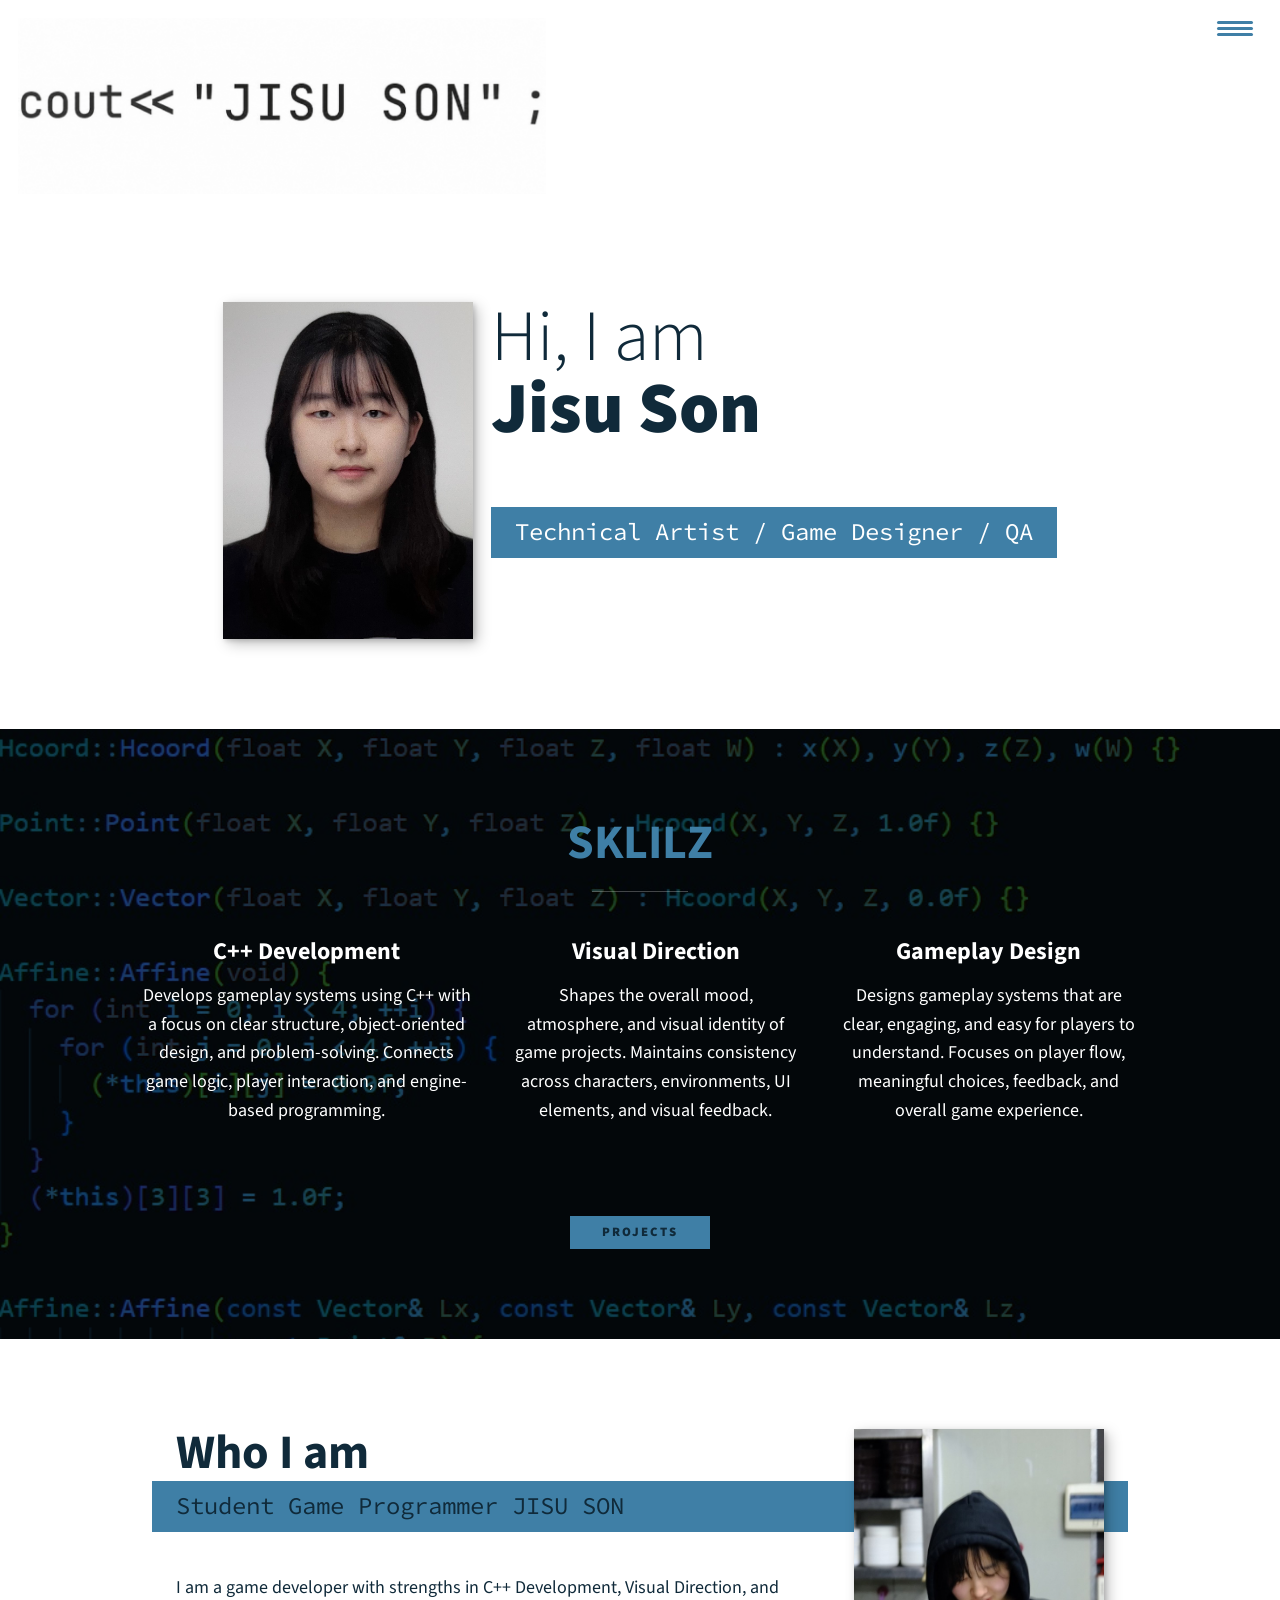
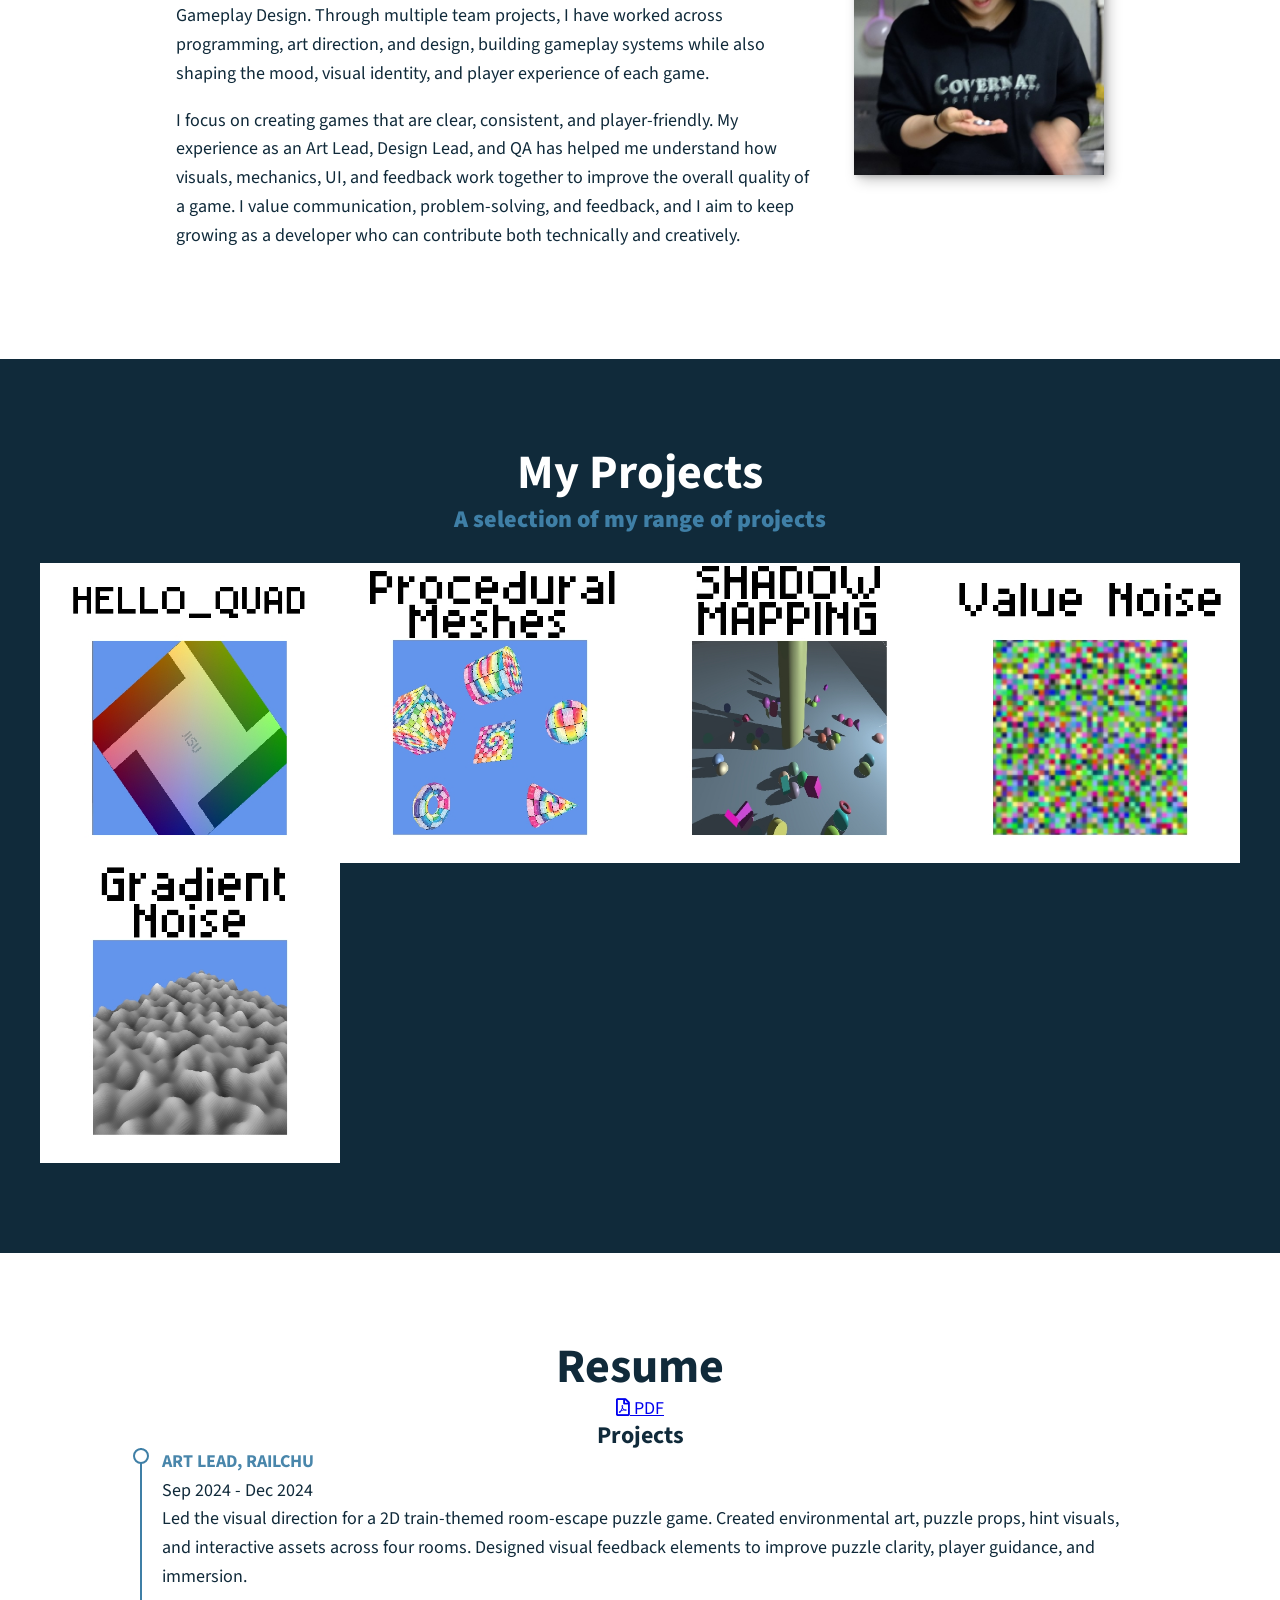
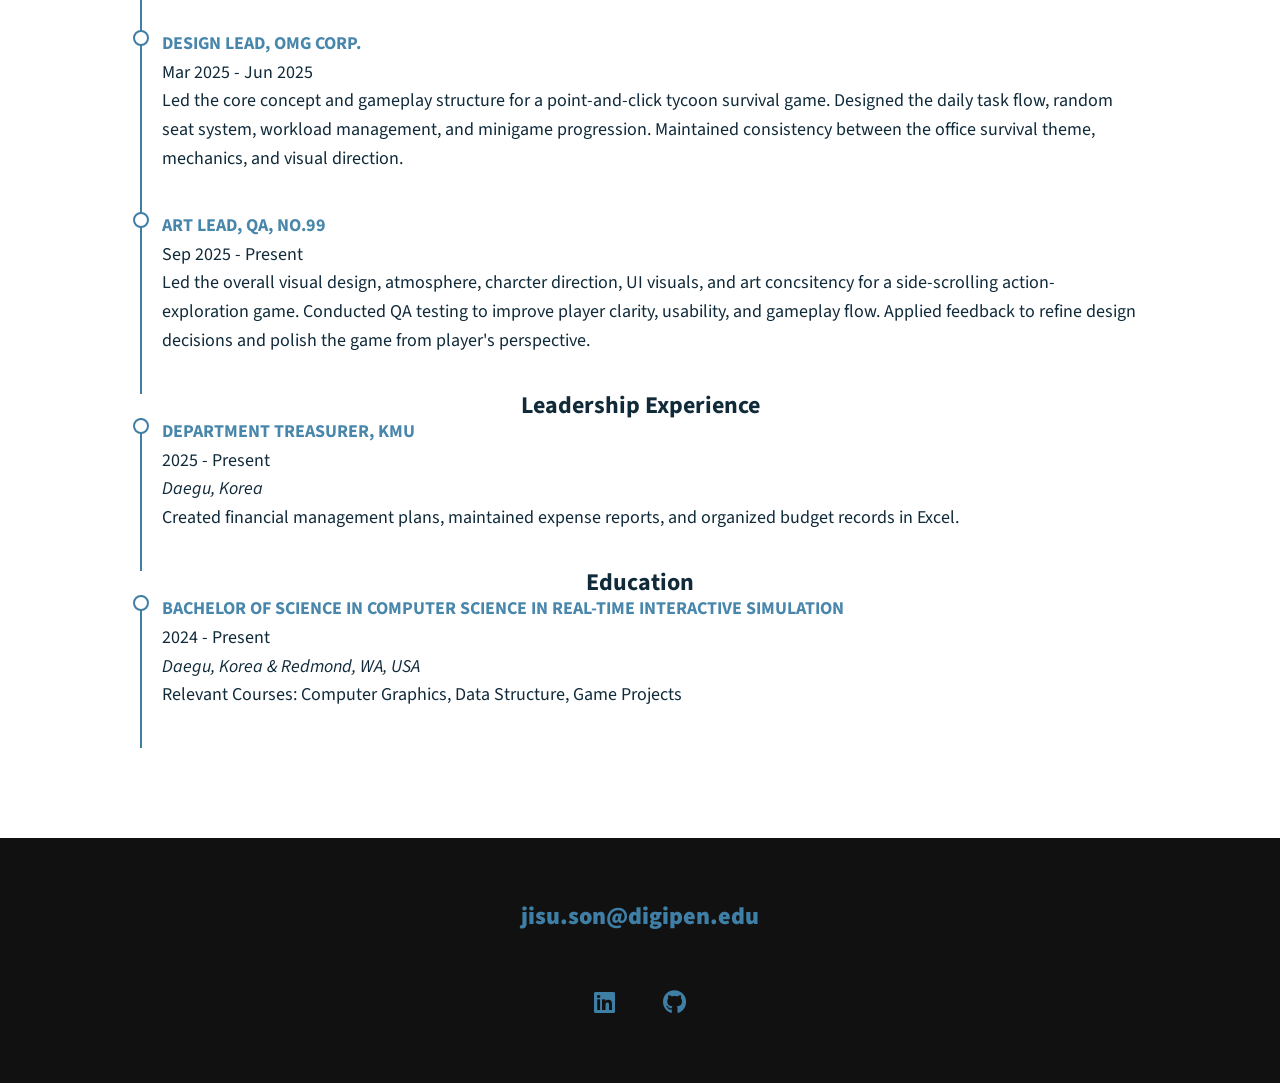
<file: index.html>
<!-- https://youtu.be/_xkSvufmjEs?si=mh-MXT2ZdUasYAYn&t=3416 -->
<!-- adobe.ly/2GAgF93 -->
<!-- https://scrimba.com/build-and-deploy-your-portfolio-c012 -->
<!DOCTYPE html>
<html lang="en">

<head>
    <meta charset="UTF-8">
    <link rel="icon" type="image/svg+xml" href="../img/face.jpg">

    <!-- Help auto scale for desktop & mobile -->
    <meta name="viewport" content="width=device-width, initial-scale=1.0" />
    <title>STUDENT JISU SON Website</title>

    <!-- Normalize the difference across browsers  https://necolas.github.io/normalize.css/ -->
    <link rel="stylesheet" href="external/normalize.css" />

    <link rel="stylesheet" href="https://cdnjs.cloudflare.com/ajax/libs/font-awesome/5.11.2/css/all.css"
        integrity="sha256-46qynGAkLSFpVbEBog43gvNhfrOj+BmwXdxFgVK/Kvc=" crossorigin="anonymous" />

    <!-- https://fonts.google.com/selection/embed -->
    <link rel="preconnect" href="https://fonts.googleapis.com" />
    <link rel="preconnect" href="https://fonts.gstatic.com" crossorigin />
    <link
        href="https://fonts.googleapis.com/css2?family=Source+Code+Pro:ital,wght@0,200..900;1,200..900&family=Source+Sans+3:ital,wght@0,200..900;1,200..900&display=swap"
        rel="stylesheet" />

    <link rel="stylesheet" href="css/style.css" />
</head>

<body>
    <header>
        <div class="logo">
            <!-- alt text can be blank since the logo is purely decorative and putting something like logo isn't actually helpful -->
            <img src="img/cout.jpg" alt="">
        </div>
        <button class="nav-toggle" aria-label="toggle navigation">
            <span class="hamburger"></span>
        </button>
        <nav class="nav">
            <ul class="nav__list">
                <li class="nav__item"> <a href="#home" class="nav__link">Home</a> </li>
                <li class="nav__item"> <a href="#skills" class="nav__link">Skills</a> </li>
                <li class="nav__item"> <a href="#about" class="nav__link">About Me</a> </li>
                <li class="nav__item"> <a href="#projects" class="nav__link">Projects</a> </li>
                <li class="nav__item"> <a href="#resume" class="nav__link">Resume</a> </li>
            </ul>
        </nav>
    </header>

    <!-- Introduction -->

    <section class="intro" id="#home">
        <!-- <div class="intro-bg">
            <iframe src="webgl/for_fun.html"></iframe>
        </div> -->
        <h1 class="section__title section__title--intro">
            Hi, I am <strong>Jisu Son</strong>
        </h1>
        <p class="section__subtitle section__subtitle--intro">Technical Artist / Game Designer / QA</p>
        <img src="img/face.jpg" alt="a picture of smiling" class="intro__img" />
    </section>

    <!-- My Services -->
    <section class="my-services" id="skills">
        <h2 class="section__title section__title--services">SKLILZ</h2>
        <div class="services">
            <div class="service">
                <h3>C++ Development</h3>
                <p> 
                    Develops gameplay systems using C++ with a focus on clear structure, 
                    object-oriented design, and problem-solving. Connects game logic, 
                    player interaction, and engine-based programming.
                </p>
            </div>

            <div class="service">
                <h3>Visual Direction</h3>
                <p> 
                    Shapes the overall mood, atmosphere, and visual identity of
                    game projects. Maintains consistency across characters, environments,
                    UI elements, and visual feedback.
                </p>
            </div>

            <div class="service">
                <h3>Gameplay Design</h3>
                <p> Designs gameplay systems that are clear, engaging, 
                    and easy for players to understand.
                    Focuses on player flow, meaningful choices, feedback, 
                    and overall game experience.
                </p>
            </div>
        </div>

        <a href="#projects" class="btn">Projects</a>
    </section>

    <!-- About Me -->
    <section class="about-me" id="about">
        <h2 class="section__title section__title--about">Who I am</h2>
        <p class="section__subtitle section__subtitle--about">
            Student Game Programmer JISU SON
        </p>

        <div class="about-me__body">
            <p>
                I am a game developer with strengths in C++ Development, Visual Direction, and Gameplay Design. 
                Through multiple team projects, I have worked across programming, art direction, 
                and design, building gameplay systems while also shaping the mood, visual identity, and player experience of each game.
            </p>
            <p>
                I focus on creating games that are clear, consistent, and player-friendly. 
                My experience as an Art Lead, Design Lead, and QA has helped me understand how visuals, mechanics, UI, 
                and feedback work together to improve the overall quality of a game. I value communication, problem-solving, and feedback, 
                and I aim to keep growing as a developer who can contribute both technically and creatively.
            </p>
        </div>
        <img src="img/tall.jpg" alt="picture of JISU SON" class="about-me__img" />
    </section>

    <!-- My Portfolio -->
    <section class="my-projects" id="projects">
        <h2 class="section__title section__title--projects">My Projects</h2>
        <p class="section__subtitle section__subtitle--projects">
            A selection of my range of projects
        </p>
        <div class="portfolio">
            <a href="portfolio/01_hello.html" class="portfolio__item">
                <img src="img/portfolio_thumbnails/01_hello.jpg" alt="" class="portfolio__img" />
            </a>
            <a href="portfolio/02_meshes.html" class="portfolio__item">
                <img src="img/portfolio_thumbnails/02_meshes.jpg" alt="" class="portfolio__img" />
            </a>
            <!-- <a href="portfolio/03_fog.html" class="portfolio__item">
                <img src="img/portfolio_thumbnails/03_fog.jpg" alt="" class="portfolio__img" />
            </a>
            <a href="portfolio/04_toon.html" class="portfolio__item">
                <img src="img/portfolio_thumbnails/04_toon.jpg" alt="" class="portfolio__img" />
            </a> -->
            <a href="portfolio/05_shadow.html" class="portfolio__item">
                <img src="img/portfolio_thumbnails/05_shadow.jpg" alt="" class="portfolio__img" />
            </a>
            <a href="portfolio/06_value.html" class="portfolio__item">
                <img src="img/portfolio_thumbnails/06_value.jpg" alt="" class="portfolio__img" />
            </a>
            <a href="portfolio/07_gradient.html" class="portfolio__item">
                <img src="img/portfolio_thumbnails/07_gradient.jpg" alt="" class="portfolio__img" />
            </a>

        </div>
    </section>

    <!-- Resume Section -->
    <section class="my-resume" id="resume">
        <h2 class="section__title section__title--resume">Resume</h2>
        <a target="_blank" href="docs/Resume.pdf"><i class="far fa-file-pdf"></i> PDF</a>

        <div class="resume-section">
            <h3>Projects</h3>
            <div class="resume-item">
                <p>
                    <b>ART LEAD, RAILCHU</b></br>
                    Sep 2024 - Dec 2024</br>
                    Led the visual direction for a 2D train-themed room-escape puzzle game.
                    Created environmental art, puzzle props, hint visuals, and interactive assets across four rooms. 
                    Designed visual feedback elements to improve puzzle clarity, player guidance,
                    and immersion.
                </p>
            </div>
            <div class="resume-item">
                <p>
                    <b>DESIGN LEAD, OMG Corp.</b></br>
                    Mar 2025 - Jun 2025  </br>
                    Led the core concept and gameplay structure for a point-and-click tycoon survival game.
                    Designed the daily task flow, random seat system, workload management, and minigame progression.
                    Maintained consistency between the office survival theme, mechanics, and visual direction.
                </p>
            </div>
            <div class="resume-item">
                <p>
                    <b>ART LEAD, QA, NO.99</b></br>
                    Sep 2025 - Present</br>
                    Led the overall visual design, atmosphere, charcter direction, UI visuals, 
                    and art concsitency for a side-scrolling action-exploration game.
                    Conducted QA testing to improve player clarity, usability, and gameplay flow.
                    Applied feedback to refine design decisions and polish the game from player's perspective.
                </p>
            </div>
            <h3>Leadership Experience</h3>
            <div class="resume-item">
                <p>
                    <b>Department Treasurer, KMU</b></br>
                    2025 - Present</br>
                    <em>Daegu, Korea</em></br>
                    Created financial management plans, maintained expense reports, and organized budget records in Excel.
                </p>
            </div>
            <h3>Education</h3>
            <div class="resume-item">
                <p>
                    <b>Bachelor of Science in Computer Science in Real-Time Interactive Simulation</b></br>
                    2024 - Present</br>
                    <em>Daegu, Korea & Redmond, WA, USA</em></br>
                    Relevant Courses: Computer Graphics, Data Structure, Game Projects
                </p>
            </div>
        </div>
    </section>
    <!-- /Resume Section -->

    <!-- Footer -->
    <footer class="footer">
        <a href="mailto:my.email@digipen.edu" class="footer__link">jisu.son@digipen.edu</a>
        <ul class="social-list">
            <li class="social-list__item">
                <a class="social-list__link" href="https://www.linkedin.com/in/jisu-son">
                    <i class="fab fa-linkedin"></i>
                </a>
            </li>
            <li class="social-list__item">
                <a class="social-list__link" href="https://github.com/jisu009">
                    <i class="fab fa-github"></i>
                </a>
            </li>
            <!-- Want to list more? search : https://fontawesome.com/v5/search?ic=brands -->
        </ul>
    </footer>

    <script src="js/index.js"></script>
    <script>
  const observerOptions = {
    threshold: 0.15
  };

  const observer = new IntersectionObserver(function(entries) {
    entries.forEach(function(entry) {
      if (entry.isIntersecting) {
        entry.target.classList.add("show-on-scroll");
      }
    });
  }, observerOptions);

  const hiddenElements = document.querySelectorAll(
    ".intro__img, .about-me__img, .portfolio__item, .service, .resume-section .resume-item"
  );

  hiddenElements.forEach(function(element) {
    element.classList.add("hide-on-scroll");
    observer.observe(element);
  });
</script>
</body>

</html>
</file>
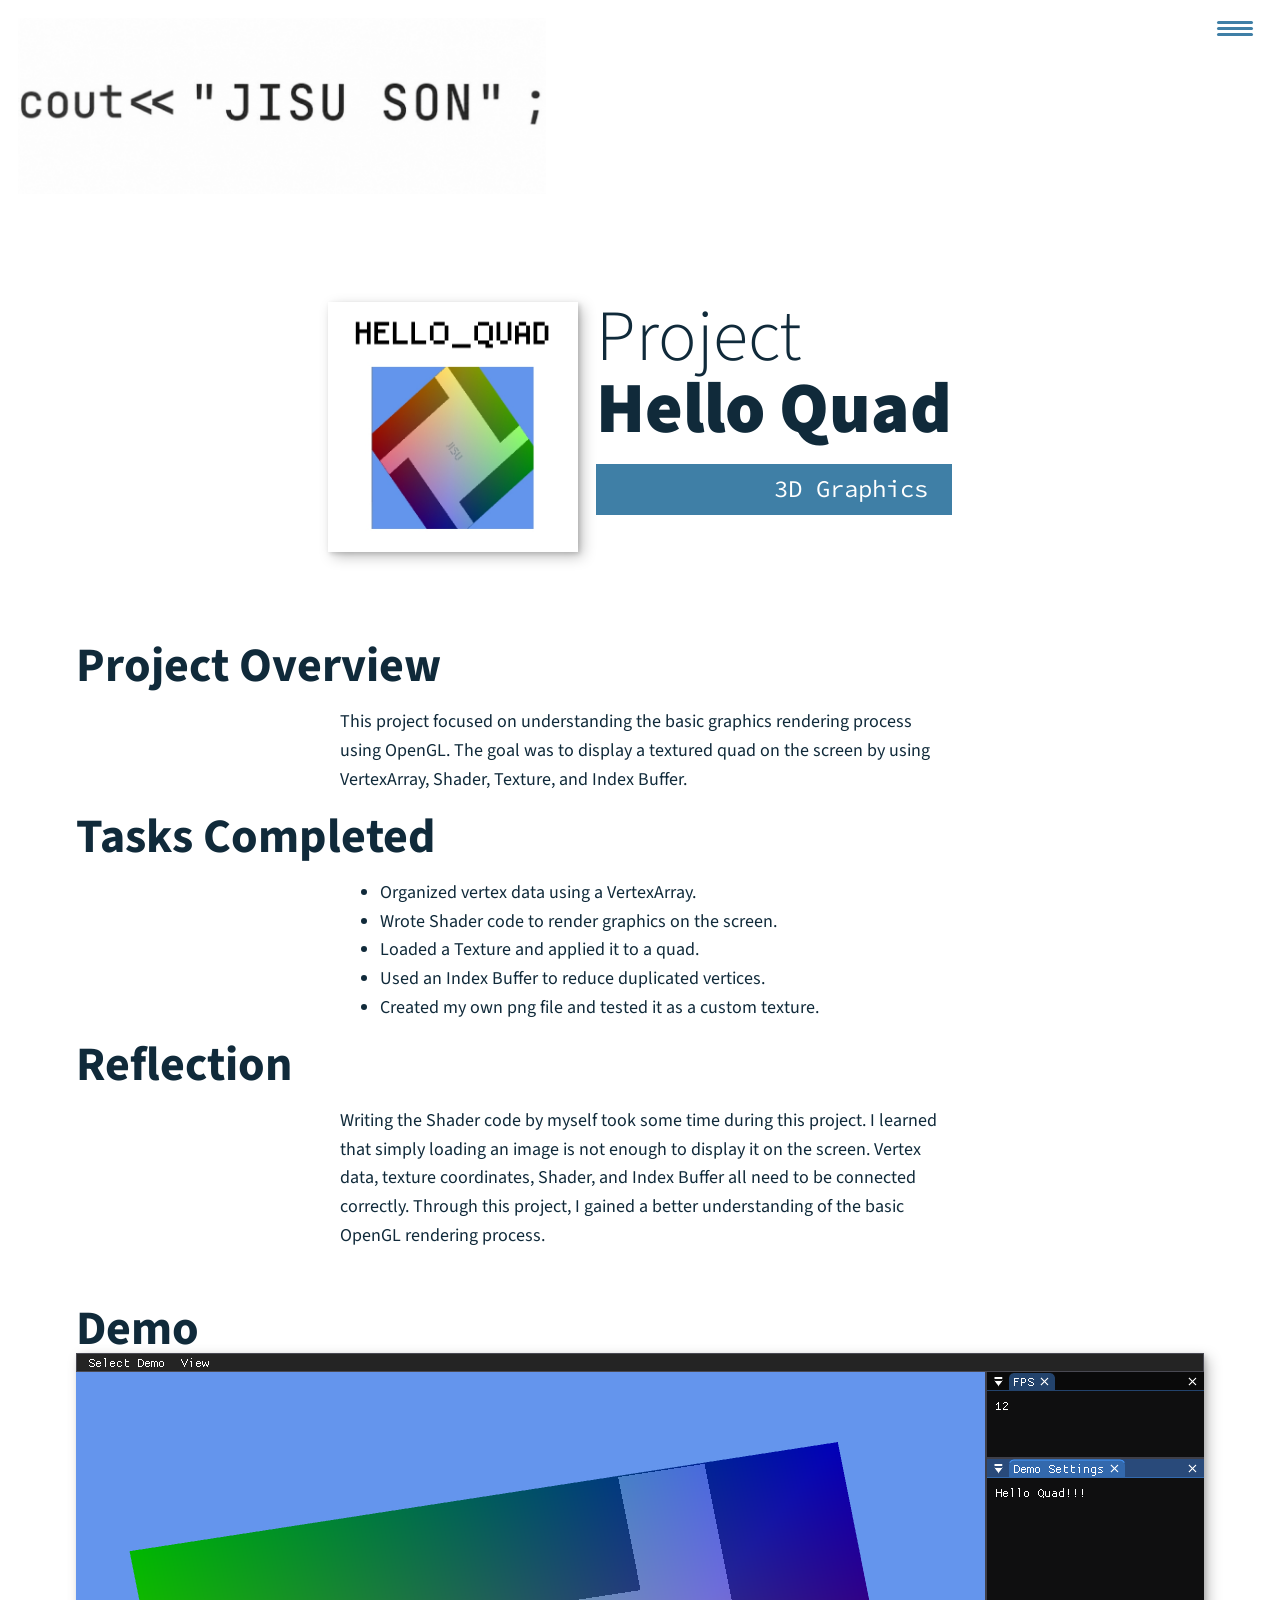
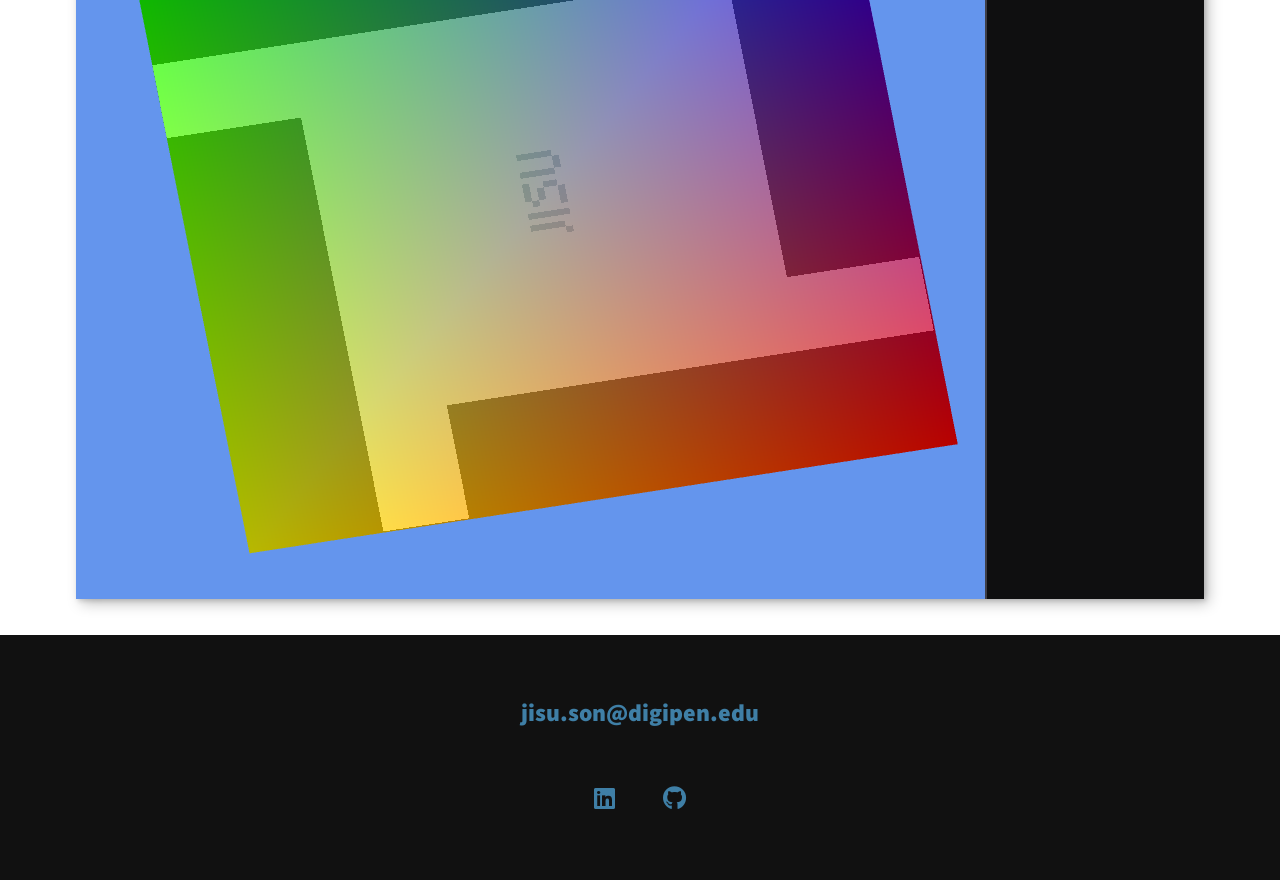
<file: portfolio/01_hello.html>
<!-- https://youtu.be/_xkSvufmjEs?si=mh-MXT2ZdUasYAYn&t=3416 -->
<!-- adobe.ly/2GAgF93 -->
<!-- https://scrimba.com/build-and-deploy-your-portfolio-c012 -->
<!DOCTYPE html>
<html lang="en">

<head>
    <meta charset="UTF-8">
    <link rel="icon" type="image/svg+xml" href="../img/face.jpg">

    <!-- Help auto scale for desktop & mobile -->
    <meta name="viewport" content="width=device-width, initial-scale=1.0">
    <title>STUDENT JISU SON Website</title>

    <!-- Normalize the difference across browsers  https://necolas.github.io/normalize.css/ -->
    <link rel="stylesheet" href="../external/normalize.css">

    <link rel="stylesheet" href="https://cdnjs.cloudflare.com/ajax/libs/font-awesome/5.11.2/css/all.css"
        integrity="sha256-46qynGAkLSFpVbEBog43gvNhfrOj+BmwXdxFgVK/Kvc=" crossorigin="anonymous" />

    <!-- https://fonts.google.com/selection/embed -->
    <link rel="preconnect" href="https://fonts.googleapis.com">
    <link rel="preconnect" href="https://fonts.gstatic.com" crossorigin>
    <link
        href="https://fonts.googleapis.com/css2?family=Source+Code+Pro:ital,wght@0,200..900;1,200..900&family=Source+Sans+3:ital,wght@0,200..900;1,200..900&display=swap"
        rel="stylesheet">

    <link rel="stylesheet" href="../css/style.css">
</head>

<body>
    <header>
        <div class="logo">
            <!-- alt text can be blank since the logo is purely decorative and putting something like logo isn't actually helpful -->
            <img src="../img/cout.jpg" alt="">
        </div>
        <button class="nav-toggle" aria-label="toggle navigation">
            <span class="hamburger"></span>
        </button>
        <nav class="nav">
            <ul class="nav__list">
                <li class="nav__item">
                    <a href="../index.html" class="nav__link">Home</a>
                </li>
                <li class="nav__item">
                    <a href="../index.html#skills" class="nav__link">Skills</a>
                </li>
                <li class="nav__item">
                    <a href="../index.html#about" class="nav__link">About Me</a>
                </li>
                <li class="nav__item">
                    <a href="../index.html#projects" class="nav__link">Projects</a>
                </li>
                <li class="nav__item">
                    <a href="../index.html#resume" class="nav__link">Resume</a>
                </li>
            </ul>
        </nav>
    </header>

    <!-- Introduction -->
    <section class="intro">
        <h1 class="section__title section__title--intro">
            Project <strong>Hello Quad</strong>
        </h1>
        <p class="section__subtitle section__subtitle--intro">3D Graphics</p>
        <img src="../img/portfolio_thumbnails/01_hello.jpg" alt="a picture of this portfolio item" class="intro__img">
    </section>

    <div class="portfolio-item-individual">
        <h2>Project Overview</h2>
        <p>This project focused on understanding the basic graphics rendering process using OpenGL.
            The goal was to display a textured quad on the screen by using VertexArray, Shader, Texture, and Index Buffer.
        </p>

        <h2>Tasks Completed</h2>
        <ul>
            <li>Organized vertex data using a VertexArray.</li>
            <li>Wrote Shader code to render graphics on the screen. </li>
            <li>Loaded a Texture and applied it to a quad. </li>
            <li>Used an Index Buffer to reduce duplicated vertices.</li>
            <li>Created my own png file and tested it as a custom texture.</li>
        </ul>

        <h2>Reflection</h2>
        <p>Writing the Shader code by myself took some time during this project.
            I learned that simply loading an image is not enough to display it on the screen.
             Vertex data, texture coordinates, Shader, and Index Buffer all need to be connected correctly.
             Through this project, I gained a better understanding of the basic OpenGL rendering process.</p>
    </div>

    <div class="portfolio-item-individual">
        <h2>Demo</h2>
        <iframe id="demo" src="../webgl/D01HelloQuad/graphics_fun.html"></iframe>
    </div>


    <!-- Footer -->
    <footer class="footer">
        <a href="mailto:my.email@digipen.edu" class="footer__link">jisu.son@digipen.edu</a>
        <ul class="social-list">
            <li class="social-list__item">
                <a class="social-list__link" href="https://www.linkedin.com/in/jisu-son">
                    <i class="fab fa-linkedin"></i>
                </a>
            </li>
            <li class="social-list__item">
                <a class="social-list__link" href="https://github.com/jisu009">
                    <i class="fab fa-github"></i>
                </a>
            </li>
            <!-- Want to list more? search : https://fontawesome.com/v5/search?ic=brands -->
        </ul>
    </footer>

    <script src="../js/index.js"></script>

</body>

</html>
</file>
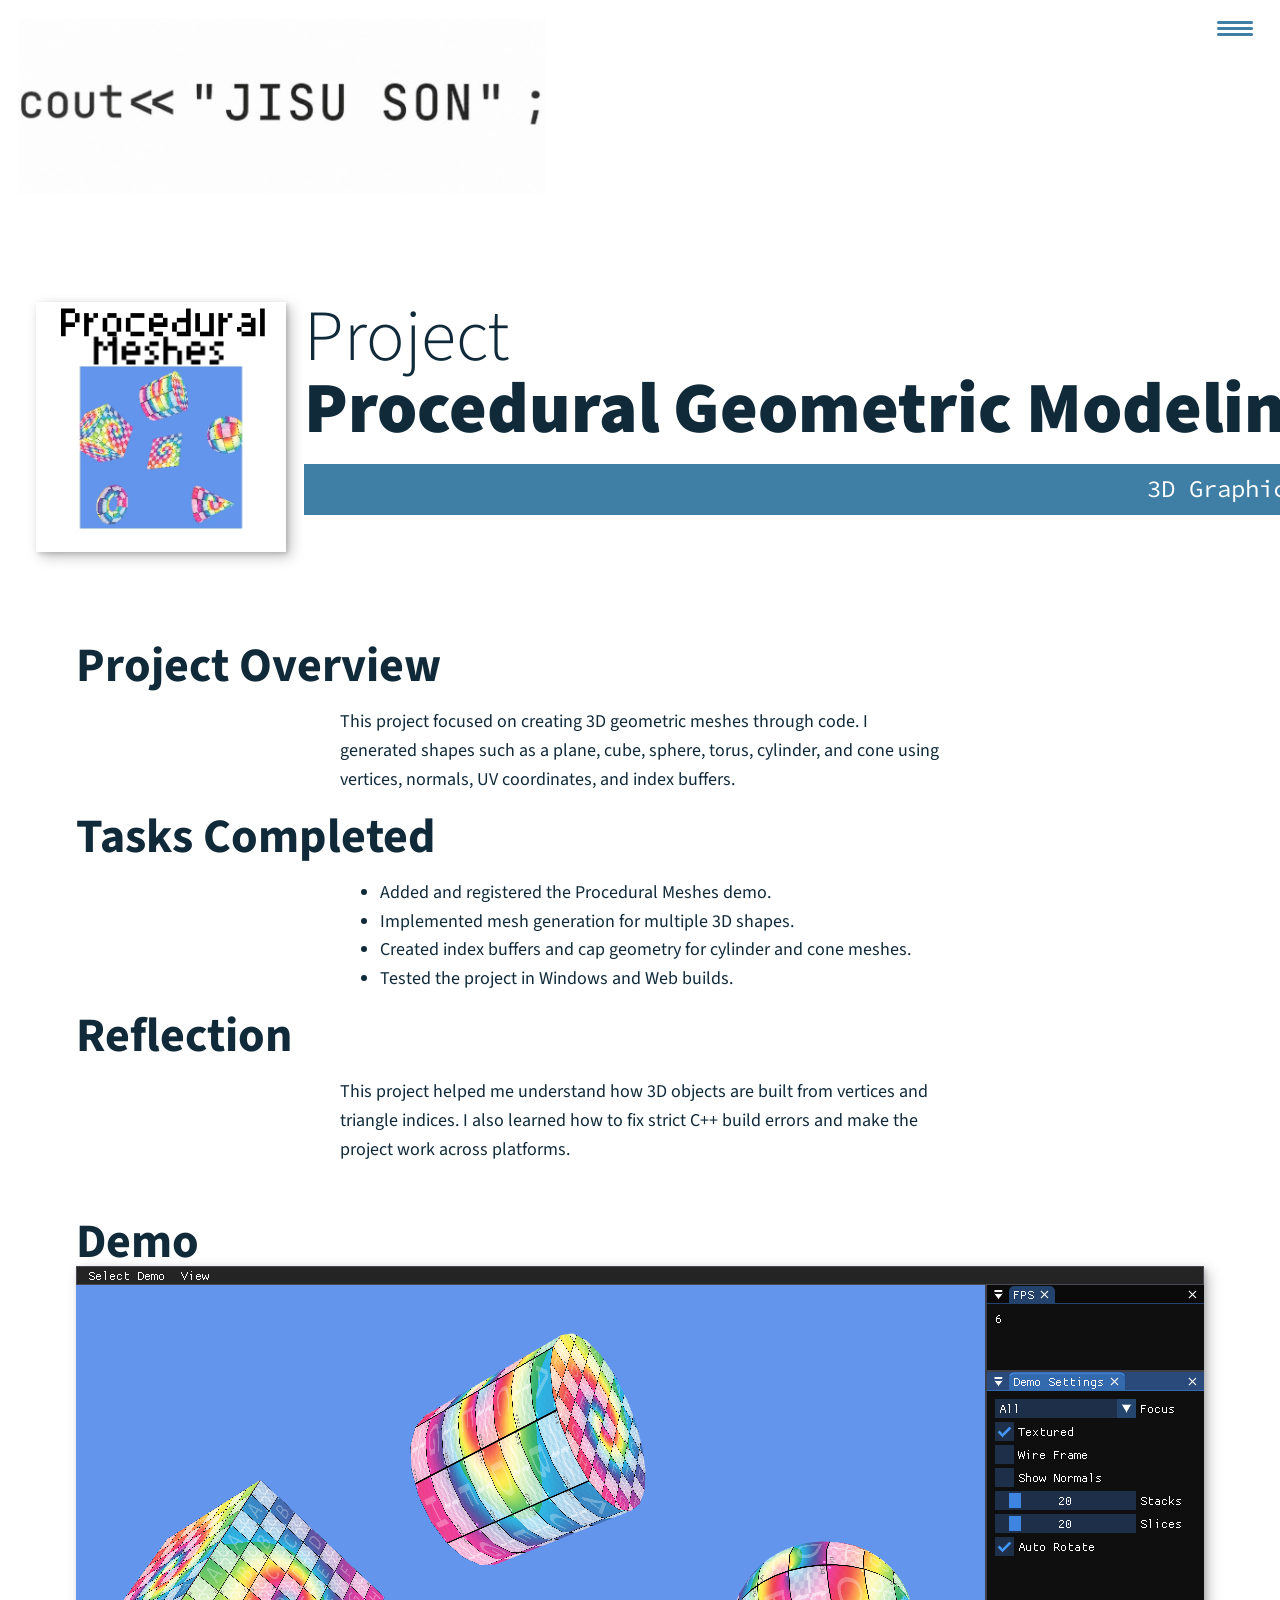
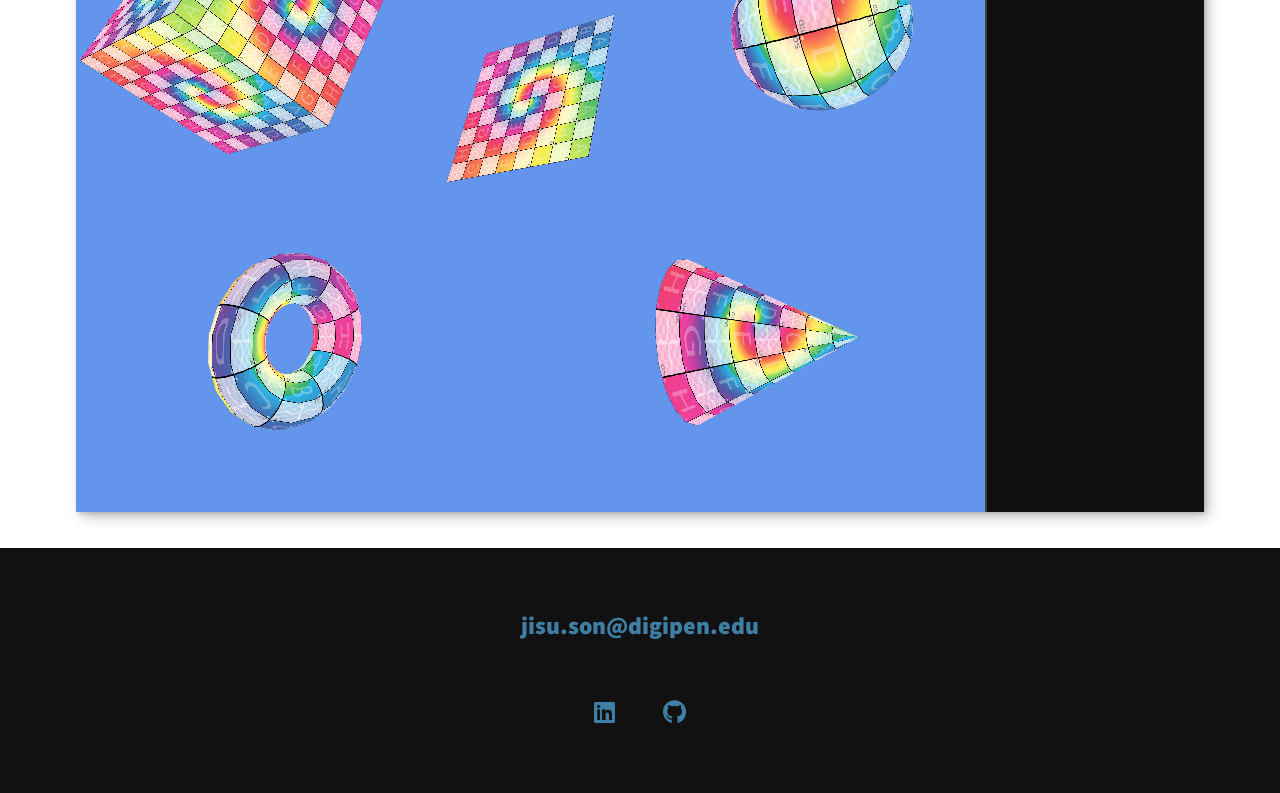
<file: portfolio/02_meshes.html>
<!-- https://youtu.be/_xkSvufmjEs?si=mh-MXT2ZdUasYAYn&t=3416 -->
<!-- adobe.ly/2GAgF93 -->
<!-- https://scrimba.com/build-and-deploy-your-portfolio-c012 -->
<!DOCTYPE html>
<html lang="en">

<head>
    <meta charset="UTF-8">
    <link rel="icon" type="image/svg+xml" href="../img/face.jpg">

    <!-- Help auto scale for desktop & mobile -->
    <meta name="viewport" content="width=device-width, initial-scale=1.0">

    <title>STUDENT JISU SON Website</title>

    <!-- Normalize the difference across browsers  https://necolas.github.io/normalize.css/ -->
    <link rel="stylesheet" href="../external/normalize.css">

    <link rel="stylesheet" href="https://cdnjs.cloudflare.com/ajax/libs/font-awesome/5.11.2/css/all.css"
        integrity="sha256-46qynGAkLSFpVbEBog43gvNhfrOj+BmwXdxFgVK/Kvc=" crossorigin="anonymous" />

    <!-- https://fonts.google.com/selection/embed -->
    <link rel="preconnect" href="https://fonts.googleapis.com">
    <link rel="preconnect" href="https://fonts.gstatic.com" crossorigin>
    <link
        href="https://fonts.googleapis.com/css2?family=Source+Code+Pro:ital,wght@0,200..900;1,200..900&family=Source+Sans+3:ital,wght@0,200..900;1,200..900&display=swap"
        rel="stylesheet">

    <link rel="stylesheet" href="../css/style.css">
</head>

<body>
    <header>
        <div class="logo">
            <!-- alt text can be blank since the logo is purely decorative and putting something like logo isn't actually helpful -->
            <img src="../img/cout.jpg" alt="">
        </div>
        <button class="nav-toggle" aria-label="toggle navigation">
            <span class="hamburger"></span>
        </button>
        <nav class="nav">
            <ul class="nav__list">
                <li class="nav__item">
                    <a href="../index.html" class="nav__link">Home</a>
                </li>
                <li class="nav__item">
                    <a href="../index.html#skills" class="nav__link">Skills</a>
                </li>
                <li class="nav__item">
                    <a href="../index.html#about" class="nav__link">About Me</a>
                </li>
                <li class="nav__item">
                    <a href="../index.html#projects" class="nav__link">Projects</a>
                </li>
                <li class="nav__item">
                    <a href="../index.html#resume" class="nav__link">Resume</a>
                </li>
            </ul>
        </nav>
    </header>

    <!-- Introduction -->
    <section class="intro">
        <h1 class="section__title section__title--intro">
            Project <strong>Procedural Geometric Modeling</strong>
        </h1>
        <p class="section__subtitle section__subtitle--intro">3D Graphics</p>
        <img src="../img/portfolio_thumbnails/02_meshes.jpg" alt="a picture of this portfolio item" class="intro__img">
    </section>

    <div class="portfolio-item-individual">
        <h2>Project Overview</h2>
        <p>
            This project focused on creating 3D geometric meshes through code. I generated shapes such as a
            plane, cube, sphere, torus, cylinder, and cone using vertices, normals, UV coordinates, and index buffers.
        </p>

        <h2>Tasks Completed</h2>
        <ul>
            <li>Added and registered the Procedural Meshes demo.</li>
            <li>Implemented mesh generation for multiple 3D shapes.</li>
            <li>Created index buffers and cap geometry for cylinder and cone meshes.</li>
            <li>Tested the project in Windows and Web builds.</li>
        </ul>

        <h2>Reflection</h2>
     <p>
            This project helped me understand how 3D objects are built from vertices and triangle indices.
            I also learned how to fix strict C++ build errors and make the project work across platforms.
     </p>
    </div>

    <div class="portfolio-item-individual">
        <h2>Demo</h2>
        <iframe id="demo" src="../webgl/D02ProceduralMeshes/graphics_fun.html?start=meshes" tabindex="-1"></iframe>
    </div>

    <!-- Footer -->
    <footer class="footer">
        <a href="mailto:my.email@digipen.edu" class="footer__link">jisu.son@digipen.edu</a>
        <ul class="social-list">
            <li class="social-list__item">
                <a class="social-list__link" href="https://www.linkedin.com/in/jisu-son">
                    <i class="fab fa-linkedin"></i>
                </a>
            </li>
            <li class="social-list__item">
                <a class="social-list__link" href="https://github.com/jisu009">
                    <i class="fab fa-github"></i>
                </a>
            </li>
            <!-- Want to list more? search : https://fontawesome.com/v5/search?ic=brands -->
        </ul>
    </footer>

    <script src="../js/index.js"></script>

</body>

</html>
</file>
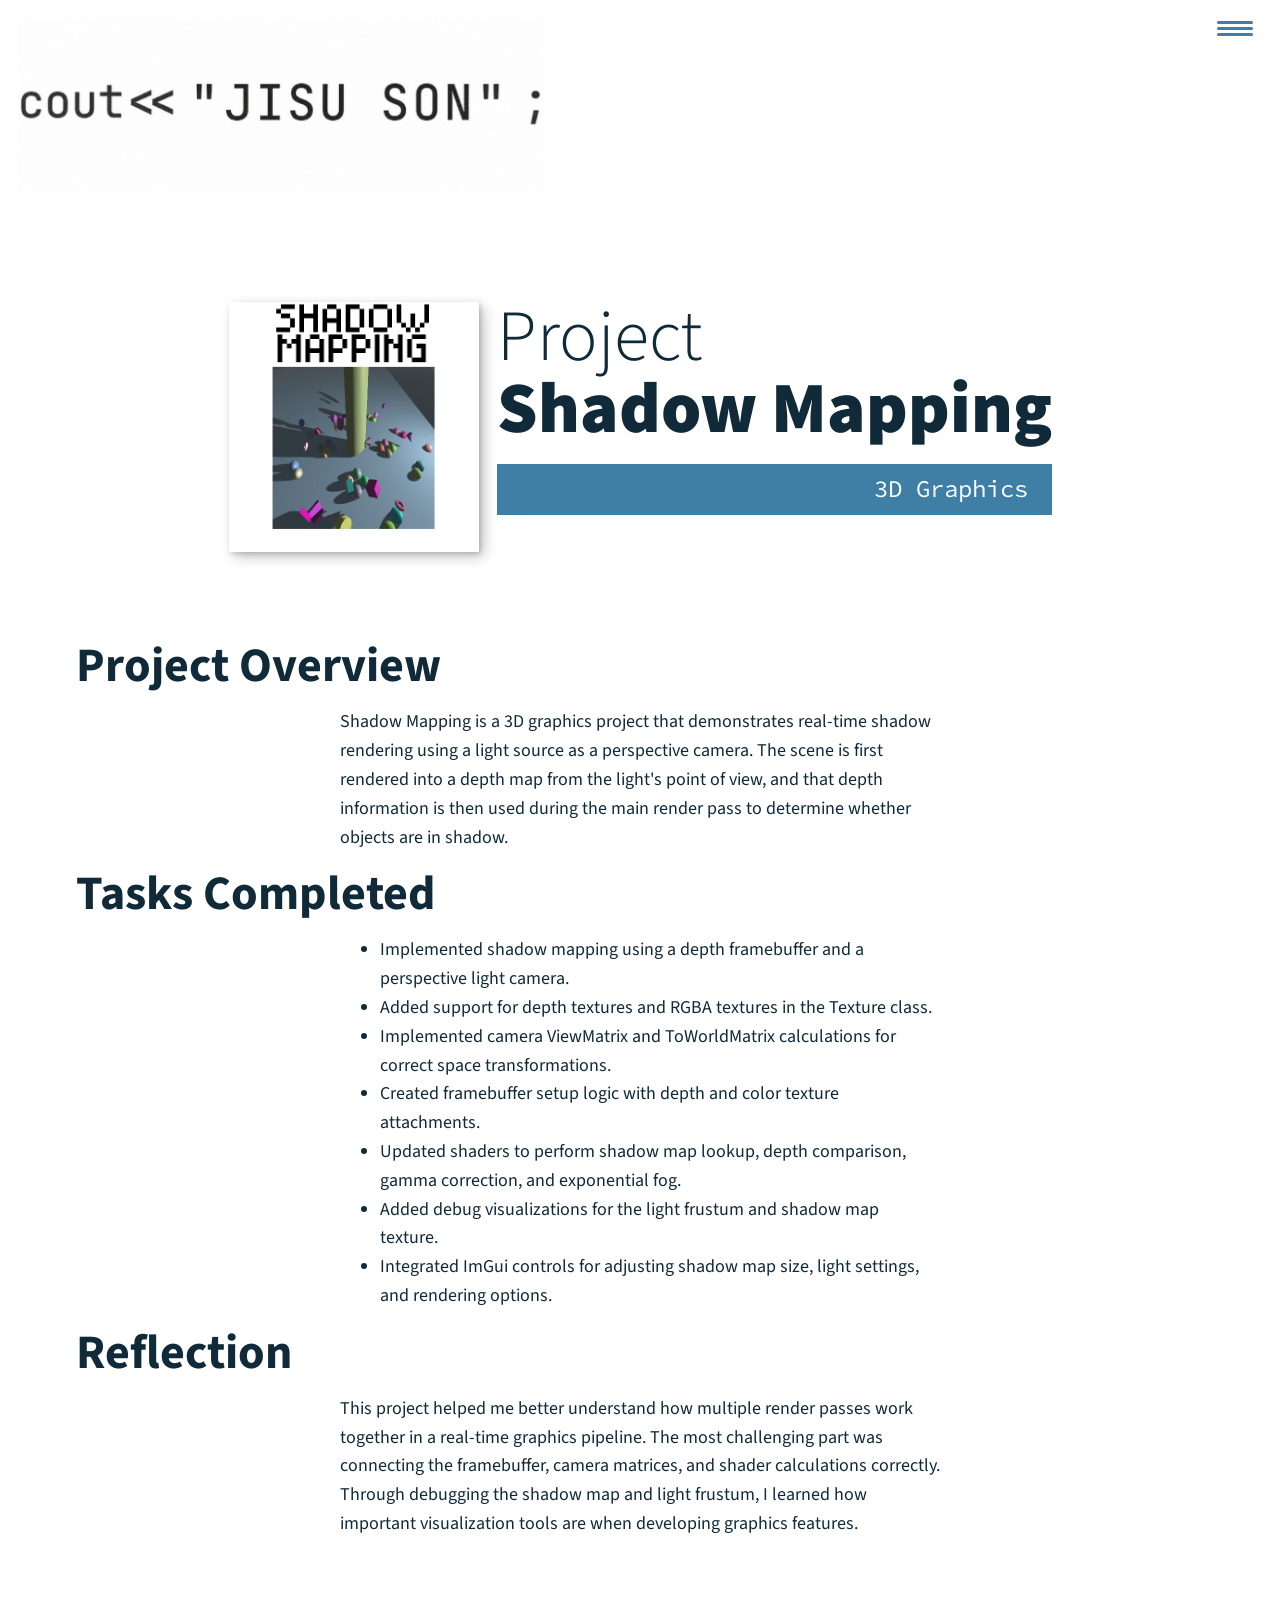
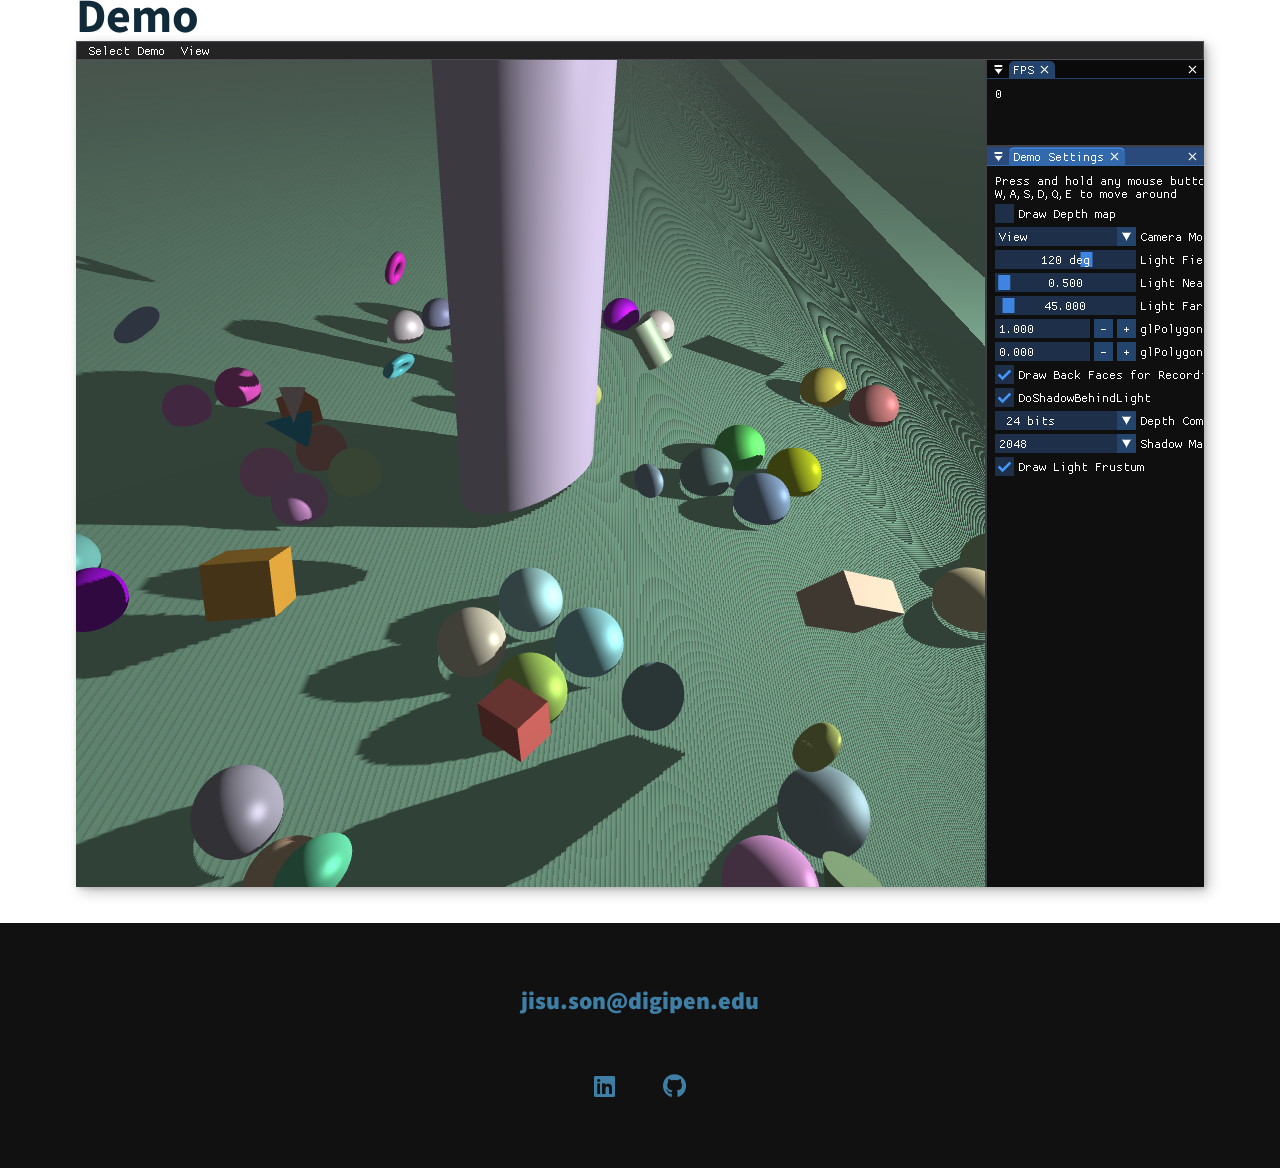
<file: portfolio/05_shadow.html>
<!-- https://youtu.be/_xkSvufmjEs?si=mh-MXT2ZdUasYAYn&t=3416 -->
<!-- adobe.ly/2GAgF93 -->
<!-- https://scrimba.com/build-and-deploy-your-portfolio-c012 -->
<!DOCTYPE html>
<html lang="en">

<head>
    <meta charset="UTF-8">
    <link rel="icon" type="image/svg+xml" href="../img/face.jpg">

    <!-- Help auto scale for desktop & mobile -->
    <meta name="viewport" content="width=device-width, initial-scale=1.0">
    <title>STUDENT Jisu Son Website</title>

    <!-- Normalize the difference across browsers  https://necolas.github.io/normalize.css/ -->
    <link rel="stylesheet" href="../external/normalize.css">

    <link rel="stylesheet" href="https://cdnjs.cloudflare.com/ajax/libs/font-awesome/5.11.2/css/all.css"
        integrity="sha256-46qynGAkLSFpVbEBog43gvNhfrOj+BmwXdxFgVK/Kvc=" crossorigin="anonymous" />

    <!-- https://fonts.google.com/selection/embed -->
    <link rel="preconnect" href="https://fonts.googleapis.com">
    <link rel="preconnect" href="https://fonts.gstatic.com" crossorigin>
    <link
        href="https://fonts.googleapis.com/css2?family=Source+Code+Pro:ital,wght@0,200..900;1,200..900&family=Source+Sans+3:ital,wght@0,200..900;1,200..900&display=swap"
        rel="stylesheet">

    <link rel="stylesheet" href="../css/style.css">
</head>

<body>
    <header>
        <div class="logo">
            <!-- alt text can be blank since the logo is purely decorative and putting something like logo isn't actually helpful -->
            <img src="../img/cout.jpg" alt="">
        </div>
        <button class="nav-toggle" aria-label="toggle navigation">
            <span class="hamburger"></span>
        </button>
        <nav class="nav">
            <ul class="nav__list">
                <li class="nav__item">
                    <a href="../index.html" class="nav__link">Home</a>
                </li>
                <li class="nav__item">
                    <a href="../index.html#skills" class="nav__link">Skills</a>
                </li>
                <li class="nav__item">
                    <a href="../index.html#about" class="nav__link">About Me</a>
                </li>
                <li class="nav__item">
                    <a href="../index.html#projects" class="nav__link">Projects</a>
                </li>
                <li class="nav__item">
                    <a href="../index.html#resume" class="nav__link">Resume</a>
                </li>
            </ul>
        </nav>
    </header>

    <!-- Introduction -->
    <section class="intro">
        <h1 class="section__title section__title--intro">
            Project <strong>Shadow Mapping</strong>
        </h1>
        <p class="section__subtitle section__subtitle--intro">3D Graphics</p>
        <img src="../img/portfolio_thumbnails/05_shadow.jpg" alt="a picture of this portfolio item" class="intro__img">
    </section>

    <div class="portfolio-item-individual">
        <h2>Project Overview</h2>
     <p>
         Shadow Mapping is a 3D graphics project that demonstrates real-time shadow rendering using a light source as a
         perspective camera. The scene is first rendered into a depth map from the light's point of view, and that depth
         information is then used during the main render pass to determine whether objects are in shadow.
        </p>

     <h2>Tasks Completed</h2>
      <ul>
         <li>Implemented shadow mapping using a depth framebuffer and a perspective light camera.</li>
            <li>Added support for depth textures and RGBA textures in the Texture class.</li>
            <li>Implemented camera ViewMatrix and ToWorldMatrix calculations for correct space transformations.</li>
            <li>Created framebuffer setup logic with depth and color texture attachments.</li>
            <li>Updated shaders to perform shadow map lookup, depth comparison, gamma correction, and exponential fog.</li>
            <li>Added debug visualizations for the light frustum and shadow map texture.</li>
            <li>Integrated ImGui controls for adjusting shadow map size, light settings, and rendering options.</li>
     </ul>

        <h2>Reflection</h2>
      <p>
        This project helped me better understand how multiple render passes work together in a real-time graphics
        pipeline. The most challenging part was connecting the framebuffer, camera matrices, and shader calculations
        correctly. Through debugging the shadow map and light frustum, I learned how important visualization tools are
        when developing graphics features.
        </p>
    </div>

    <div class="portfolio-item-individual">
        <h2>Demo</h2>
        <iframe id="demo" src="../webgl/D05ShadowMapping/graphics_fun.html?start=shadow" tabindex="-1"></iframe>
    </div>

    <!-- Footer -->
    <footer class="footer">
        <a href="mailto:my.email@digipen.edu" class="footer__link">jisu.son@digipen.edu</a>
        <ul class="social-list">
            <li class="social-list__item">
                <a class="social-list__link" href="https://www.linkedin.com/in/jisu-son">
                    <i class="fab fa-linkedin"></i>
                </a>
            </li>
            <li class="social-list__item">
                <a class="social-list__link" href="https://github.com/jisu009"">
                    <i class="fab fa-github"></i>
                </a>
            </li>
            <!-- Want to list more? search : https://fontawesome.com/v5/search?ic=brands -->
        </ul>
    </footer>

    <script src="../js/index.js"></script>

</body>

</html>
</file>
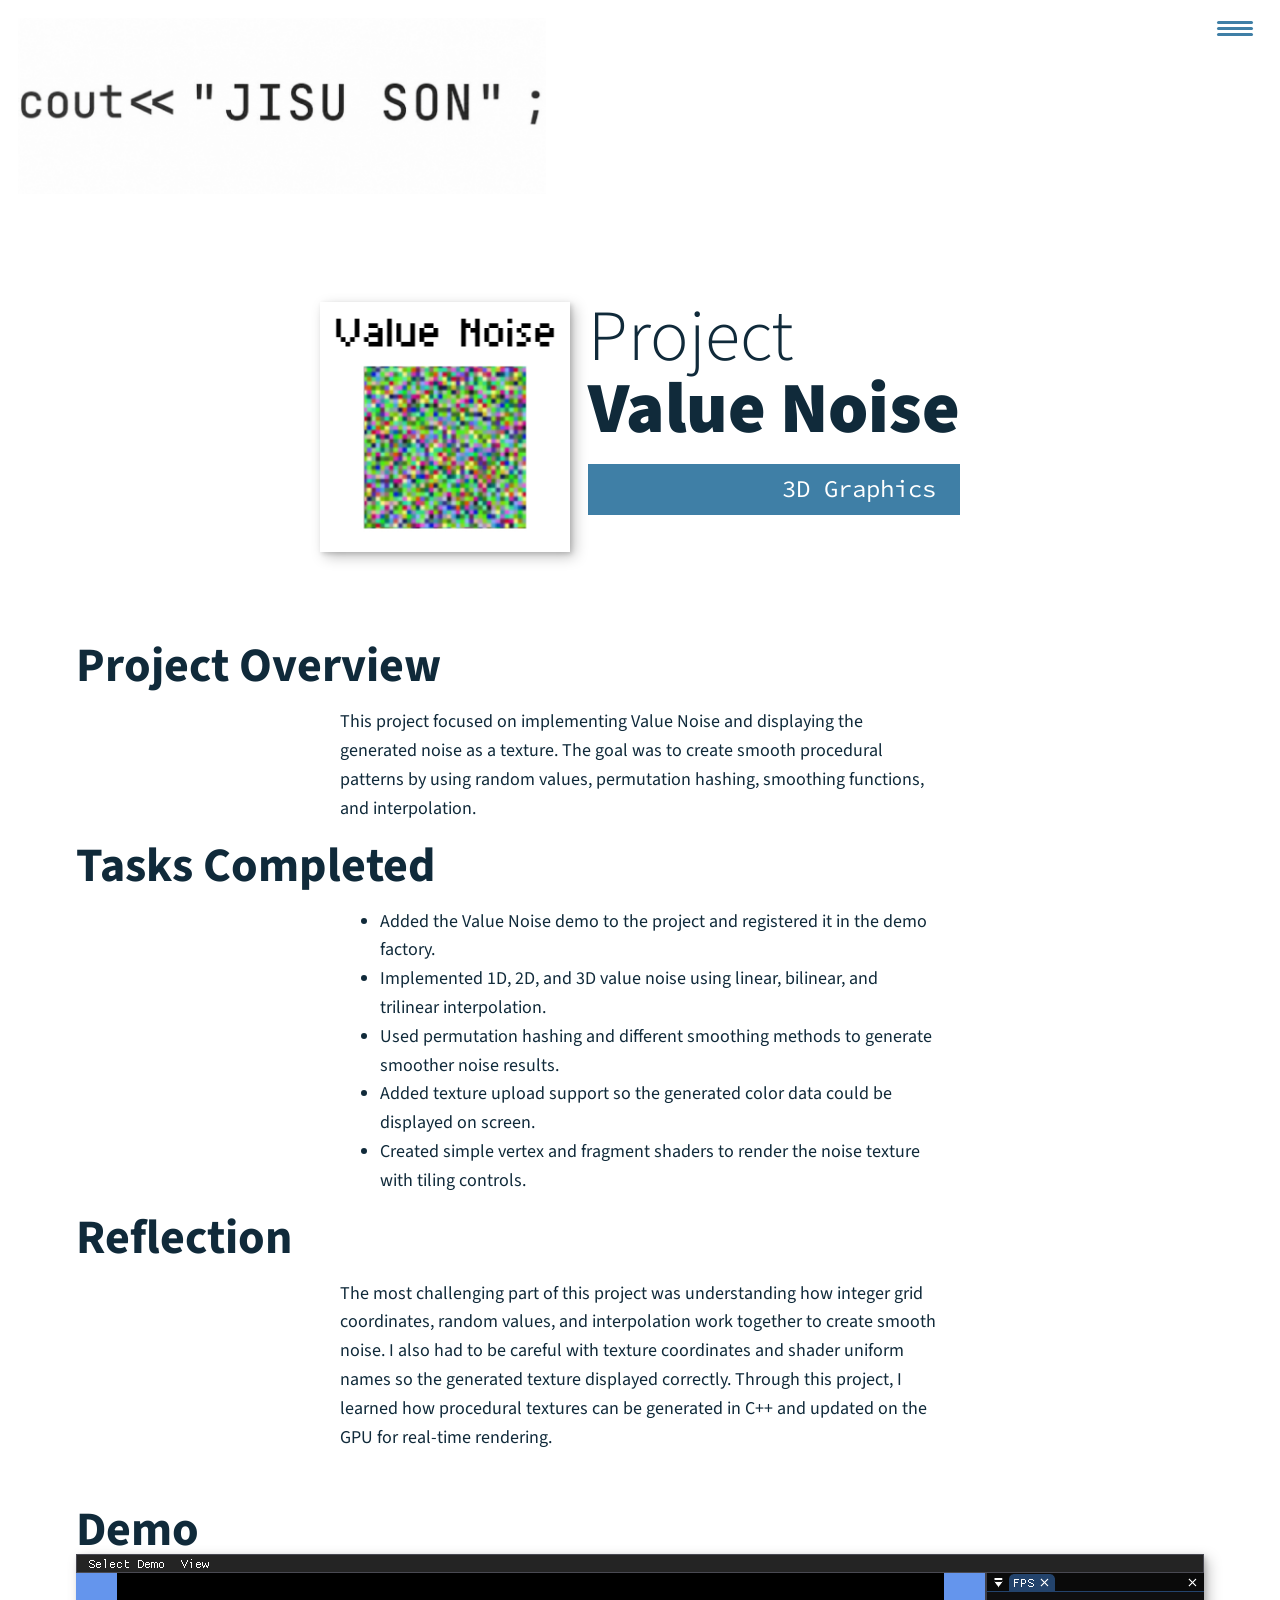
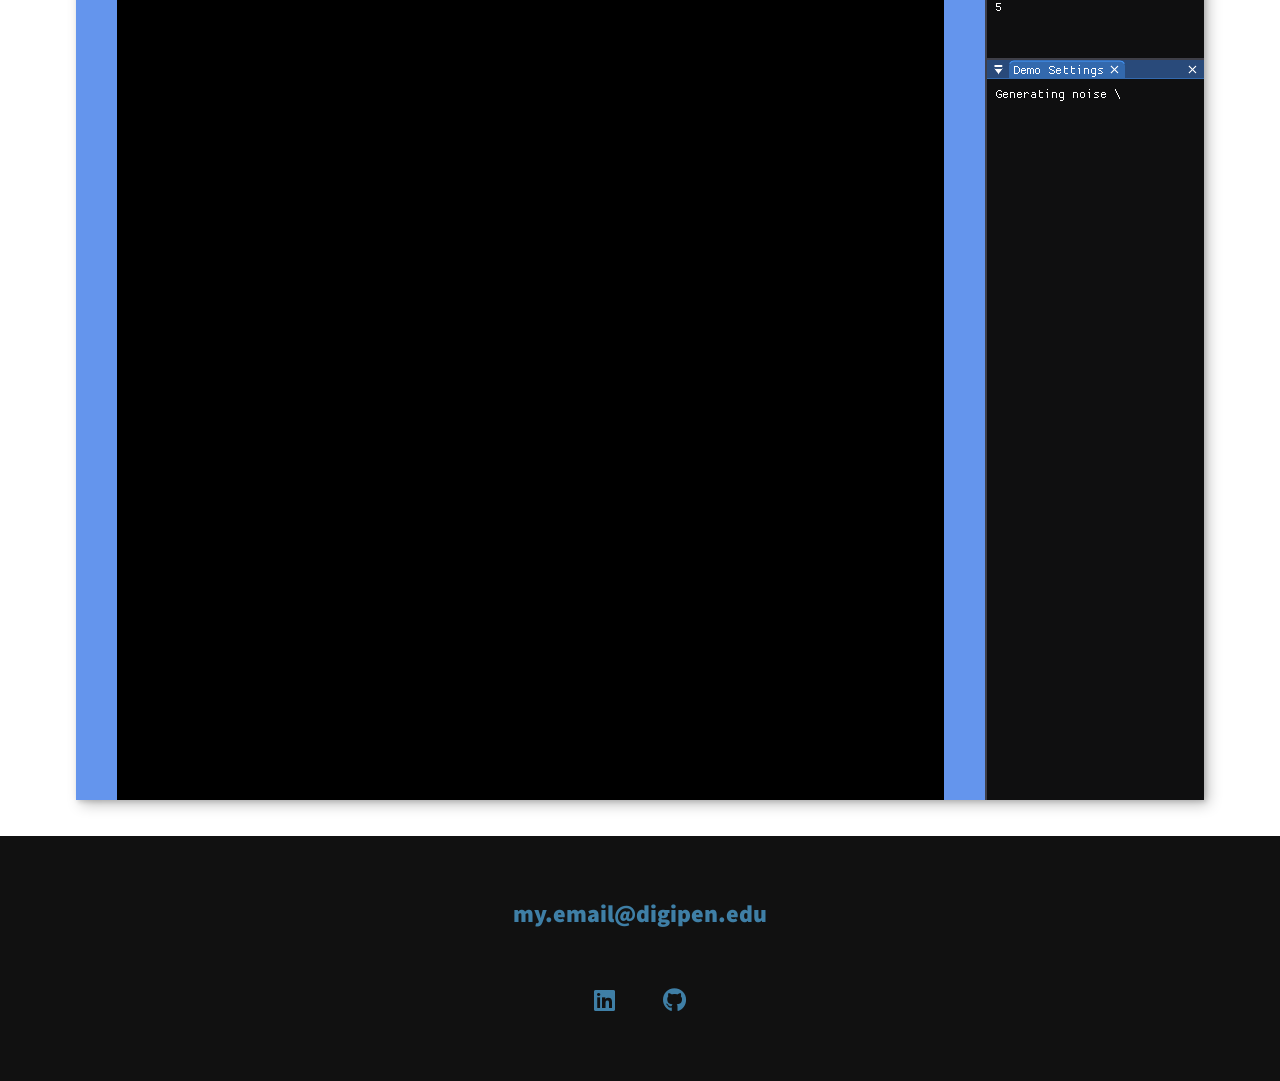
<file: portfolio/06_value.html>
<!-- https://youtu.be/_xkSvufmjEs?si=mh-MXT2ZdUasYAYn&t=3416 -->
<!-- adobe.ly/2GAgF93 -->
<!-- https://scrimba.com/build-and-deploy-your-portfolio-c012 -->
<!DOCTYPE html>
<html lang="en">

<head>
    <meta charset="UTF-8">
    <link rel="icon" type="image/svg+xml" href="../img/face.jpg">

    <!-- Help auto scale for desktop & mobile -->
    <meta name="viewport" content="width=device-width, initial-scale=1.0">
    <title>STUDENT JISU SON Website</title>

    <!-- Normalize the difference across browsers  https://necolas.github.io/normalize.css/ -->
    <link rel="stylesheet" href="../external/normalize.css">

    <link rel="stylesheet" href="https://cdnjs.cloudflare.com/ajax/libs/font-awesome/5.11.2/css/all.css"
        integrity="sha256-46qynGAkLSFpVbEBog43gvNhfrOj+BmwXdxFgVK/Kvc=" crossorigin="anonymous" />

    <!-- https://fonts.google.com/selection/embed -->
    <link rel="preconnect" href="https://fonts.googleapis.com">
    <link rel="preconnect" href="https://fonts.gstatic.com" crossorigin>
    <link
        href="https://fonts.googleapis.com/css2?family=Source+Code+Pro:ital,wght@0,200..900;1,200..900&family=Source+Sans+3:ital,wght@0,200..900;1,200..900&display=swap"
        rel="stylesheet">

    <link rel="stylesheet" href="../css/style.css">
</head>

<body>
    <header>
        <div class="logo">
            <!-- alt text can be blank since the logo is purely decorative and putting something like logo isn't actually helpful -->
            <img src="../img/cout.jpg" alt="">
        </div>
        <button class="nav-toggle" aria-label="toggle navigation">
            <span class="hamburger"></span>
        </button>
        <nav class="nav">
            <ul class="nav__list">
                <li class="nav__item">
                    <a href="../index.html" class="nav__link">Home</a>
                </li>
                <li class="nav__item">
                    <a href="../index.html#skills" class="nav__link">Skills</a>
                </li>
                <li class="nav__item">
                    <a href="../index.html#about" class="nav__link">About Me</a>
                </li>
                <li class="nav__item">
                    <a href="../index.html#projects" class="nav__link">Projects</a>
                </li>
                <li class="nav__item">
                    <a href="../index.html#resume" class="nav__link">Resume</a>
                </li>
            </ul>
        </nav>
    </header>

    <!-- Introduction -->
    <section class="intro">
        <h1 class="section__title section__title--intro">
            Project <strong>Value Noise</strong>
        </h1>
        <p class="section__subtitle section__subtitle--intro">3D Graphics</p>
        <img src="../img/portfolio_thumbnails/06_value.jpg" alt="a picture of this portfolio item" class="intro__img">
    </section>

<div class="portfolio-item-individual">
    <h2>Project Overview</h2>
    <p>
        This project focused on implementing Value Noise and displaying the generated noise as a texture.
        The goal was to create smooth procedural patterns by using random values, permutation hashing,
        smoothing functions, and interpolation.
    </p>

    <h2>Tasks Completed</h2>
    <ul>
        <li>Added the Value Noise demo to the project and registered it in the demo factory.</li>
        <li>Implemented 1D, 2D, and 3D value noise using linear, bilinear, and trilinear interpolation.</li>
        <li>Used permutation hashing and different smoothing methods to generate smoother noise results.</li>
        <li>Added texture upload support so the generated color data could be displayed on screen.</li>
        <li>Created simple vertex and fragment shaders to render the noise texture with tiling controls.</li>
    </ul>

    <h2>Reflection</h2>
    <p>
        The most challenging part of this project was understanding how integer grid coordinates,
        random values, and interpolation work together to create smooth noise. I also had to be careful
        with texture coordinates and shader uniform names so the generated texture displayed correctly.
        Through this project, I learned how procedural textures can be generated in C++ and updated on
        the GPU for real-time rendering.
    </p>
</div>

    <div class="portfolio-item-individual">
        <h2>Demo</h2>
        <iframe id="demo" src="../webgl/D06ValueNoise/graphics_fun.html?start=value" tabindex="-1"></iframe>
    </div>

    <!-- Footer -->
    <footer class="footer">
        <a href="mailto:my.email@digipen.edu" class="footer__link">my.email@digipen.edu</a>
        <ul class="social-list">
            <li class="social-list__item">
                <a class="social-list__link" href="https://www.linkedin.com/in/jisu-son">
                    <i class="fab fa-linkedin"></i>
                </a>
            </li>
            <li class="social-list__item">
                <a class="social-list__link" href="https://github.com/jisu009">
                    <i class="fab fa-github"></i>
                </a>
            </li>
            <!-- Want to list more? search : https://fontawesome.com/v5/search?ic=brands -->
        </ul>
    </footer>

    <script src="../js/index.js"></script>

</body>

</html>
</file>
<file: css/style.css>
/* make padding within widths rather calculating with total width? */
*,
*::before,
*::after {
  box-sizing: border-box;
}

/* Custom Properties */

:root {
  --ff-primary: "Source Sans 3", sans-serif;
  --ff-secondary: "Source Code Pro", monospace;

  --fw-reg: 300;
  --fw-bold: 900;

  --clr-light: #ffffff;
  --clr-dark: #102a3a;;
  --clr-accent: #3f7fa6;

  --fs-h1: 3rem;
  --fs-h2: 2.25rem;
  --fs-h3: 1.25rem;
  --fs-body: 1rem;

  --bs: 0.25em 0.25em 0.75em rgba(0, 0, 0, 0.25),
    0.125em 0.125em 0.25em rgba(0, 0, 0, 0.15);
}

/* With wider screens use differnt/bigger numbers */
@media (min-width: 800px) {
  :root {
    --fs-h1: 4.5rem;
    --fs-h2: 3rem;
    --fs-h3: 1.5rem;
    --fs-body: 1.125rem;
  }
}

/* General Styles */

html {
  scroll-behavior: smooth;
}

body {
  background: var(--clr-light);
  color: var(--clr-dark);
  margin: 0;
  font-family: var(--ff-primary);
  font-size: var(--fs-body);
  line-height: 1.6;
}

section {
  padding: 5em 2em;
}

img {
  display: block;
  max-width: 100%;
}

strong {
  font-weight: var(--fw-bold);
}

:focus {
  outline: 3px solid var(--clr-accent);
  outline-offset: 3px;
}

.btn {
  display: inline-block;
  padding: 0.5em 2.5em;
  background: var(--clr-accent);
  color: var(--clr-dark);
  text-decoration: none;
  cursor: pointer;
  font-size: 0.8rem;
  text-transform: uppercase;
  letter-spacing: 2px;
  font-weight: var(--fw-bold);
  transition: transform 200ms ease-in-out;
}

.btn:hover {
  transform: scale(1.1);
}

/* Typography */

h1,
h2,
h3 {
  line-height: 1;
  margin: 0;
}

h1 {
  font-size: var(--fs-h1);
}

h2 {
  font-size: var(--fs-h2);
}

h3 {
  font-size: var(--fs-h3);
}

.section__title {
  margin-bottom: 0.25rem;
}

.section__title--intro {
  font-weight: var(--fw-reg);
}

.section__title--intro strong {
  display: block;
}

.section__subtitle {
  margin: 0;
  font-size: var(--fs-h3);
}

.section__subtitle--intro,
.section__subtitle--about {
  background: var(--clr-accent);
  padding: 0.25em 1em;
  font-family: var(--ff-secondary);
  margin-bottom: 1em;
}

.section__subtitle--projects {
  color: var(--clr-accent);
  font-weight: var(--fw-bold);
  margin-bottom: 1em;
}

/* header */
header {
  display: flex;
  justify-content: space-between;
  padding: 1em;
}
.logo {
  max-width: 528px;
}

.nav {
  position: fixed;
  background: var(--clr-dark);
  color: var(--clr-light);
  top: 0;
  bottom: 0;
  left: 0;
  right: 0;
  z-index: 100;

  transform: translateX(100%);
  transition: transform 250ms cubic-bezier(0.5, 0, 0.5, 1);
}

.nav__list {
  list-style: none;
  display: flex;
  height: 100%;
  flex-direction: column;
  justify-content: space-evenly;
  align-items: center;
  margin: 0;
  padding: 0;
}

.nav__link {
  color: inherit;
  font-weight: var(--fw-bold);
  font-size: var(--fs-h2);
  text-decoration: none;
}

.nav__link:hover {
  color: var(--clr-accent);
}

.nav-toggle {
  padding: 0.5em;
  background: transparent;
  border: 0;
  cursor: pointer;
  position: absolute;
  right: 1em;
  top: 1em;
  z-index: 1000;
}

.nav-open .nav {
  transform: translateX(0);
}

.nav-open .nav-toggle {
  position: fixed;
}

.nav-open .hamburger {
  transform: rotate(0.625turn);
}

.nav-open .hamburger::before {
  transform: rotate(90deg) translateX(-6px);
}

.nav-open .hamburger::after {
  opacity: 0;
}

.hamburger {
  display: block;
  position: relative;
}

.hamburger,
.hamburger::before,
.hamburger::after {
  background: var(--clr-accent);
  width: 2em;
  height: 3px;
  border-radius: 1em;
  transition: transform 250ms ease-in-out;
}

.hamburger::before,
.hamburger::after {
  content: "";
  position: absolute;
  left: 0;
  right: 0;
}

.hamburger::before {
  top: 6px;
}
.hamburger::after {
  bottom: 6px;
}

/* Intro Section */
.intro {
  position: relative;
  z-index: 2;
}

.intro-bg {
  position: absolute;
  top: 0;
  left: 0;
  width: 100%;
  height: 100%;
  overflow: hidden;
  z-index: -2;
}

.intro-bg iframe {
  width: 100%;
  height: 100%;
  border: none;
  position: absolute;
  top: 0;
  left: 0;
}

.intro__img {
  box-shadow: var(--bs);
}

.section__subtitle--intro {
  display: inline-block;
}

@media (min-width: 600px) {
  .intro {
    display: grid;
    width: min-content;
    margin: 0 auto;
    column-gap: 1em;
    grid-template-areas:
      "img title"
      "img subtitle";
    grid-template-columns: min-content max-content;
  }

  .intro__img {
    grid-area: img;
    min-width: 250px;
    position: relative;
    z-index: 2;
  }

  .section__subtitle--intro {
    align-self: start;
    /* grid-column: -1/1; */
    grid-row: 2;
    text-align: right;
    position: relative;
    color: white;
    /* left: -1.5em; */
    /* width: calc(100% + 1.5em); */
  }
}

/* my services section */

.my-services {
  background-color: var(--clr-dark);
  background-image: url(../img/skills-bg.jpg);
  background-size: cover;
  background-blend-mode: overlay;
  color: var(--clr-light);
  text-align: center;
}

.section__title--services {
  color: var(--clr-accent);
  position: relative;
}

.section__title--services::after {
  content: "";
  display: block;
  width: 2em;
  height: 1px;
  margin: 0.5em auto 1em;
  background: var(--clr-light);
  opacity: 0.25;
}

.services {
  margin-bottom: 4em;
}

.service {
  max-width: 500px;
  margin: 0 auto;
}

@media (min-width: 800px) {
  .services {
    display: flex;
    max-width: 1000px;
    margin-left: auto;
    margin-right: auto;
  }

  .service + .service {
    margin-left: 2em;
  }
}

/* About Me */

.about-me {
  max-width: 1000px;
  margin: 0 auto;
}

.about-me__img {
  box-shadow: var(--bs);
}

@media (min-width: 600px) {
  .about-me {
    display: grid;
    grid-template-columns: 1fr 250px;
    grid-template-areas:
      "title img"
      "subtitle img"
      "text img";
    column-gap: 2em;
  }

  .section__title--about {
    grid-area: title;
  }

  .section__subtitle--about {
    grid-column: 1 / -1;
    grid-row: 2;
    position: relative;
    left: -1em;
    width: calc(100% + 2em);
    padding-left: 1em;
    padding-right: calc(200px + 2.5em);
  }

  .about-me__img {
    grid-area: img;
    position: relative;
    z-index: 2;
  }
}

/* Portfolio / My projects */

.my-projects {
  background-color: var(--clr-dark);
  color: var(--clr-light);
  text-align: center;
}

.portfolio {
  display: grid;
  grid-template-columns: repeat(auto-fit, minmax(300px, 1fr));
  max-width: 1200px;
  margin: 0 auto;
}

.portfolio__item {
  background: var(--clr-dark);
  overflow: hidden;
}

.portfolio__img {
  transition: transform 750ms cubic-bezier(0.5, 0, 0.5, 1), opacity 250ms linear;
}

.portfolio__item:focus {
  position: relative;
  z-index: 2;
}

.portfolio__img:hover,
.portfolio__item:focus .portfolio__img {
  transform: scale(1.2);
  opacity: 0.75;
}

/*--------------------------------------------------------------
# Resume Section
--------------------------------------------------------------*/

.section__title--resume {
  text-align: center;
}

.my-resume {
  display: flex;
  flex-direction: column;
  align-items: center;
}

.resume-section h3 {
  color: var(--clr-dark);
  text-align: center;
}

.resume-section .resume-item {
  padding: 0 0 20px 20px;
  margin-top: -18px;
  border-left: 2px solid var(--clr-accent);
  position: relative;
  max-width: 1000px;
}

.resume-section .resume-item b {
  text-transform: uppercase;
  color: color-mix(in srgb, var(--clr-accent), transparent 5%);
  position: sticky;
}

.resume-section .resume-item::before {
  content: "";
  position: absolute;
  width: 16px;
  height: 16px;
  border-radius: 50px;
  left: -9px;
  top: 0;
  background: var(--clr-light);
  border: 2px solid var(--clr-accent);
}

/* Footer */

.footer {
  background: #111;
  color: var(--clr-accent);
  text-align: center;
  padding: 2.5em 0;
  font-size: var(--fs-h3);
}

.footer a {
  color: inherit;
  text-decoration: none;
}

.footer__link {
  font-weight: var(--fw-bold);
}

.footer__link:hover,
.social-list__link:hover {
  opacity: 0.7;
}

.footer__link:hover {
  text-decoration: underline;
}

.social-list {
  list-style: none;
  display: flex;
  justify-content: center;
  margin: 2em 0 0;
  padding: 0;
}

.social-list__item {
  margin: 0 0.5em;
}

.social-list__link {
  padding: 0.5em;
}

/* individual portfolio item styles */

.portfolio-item-individual {
  padding: 0 2em 2em;
  max-width: 1200px;
  margin: 0 auto;
}

.portfolio-item-individual p,
.portfolio-item-individual ul {
  max-width: 600px;
  margin-left: auto;
  margin-right: auto;
}

.portfolio-item-individual iframe {
  box-shadow: var(--bs);
  display: block;
  max-width: 1200px;
  width: 100%;
  height: auto;
  aspect-ratio: 4 / 3; /* Maintain aspect ratio */
  margin: 0 auto; /* Centering */
  border: none;
}

/* Subtle scroll / hover animation */
.intro__img,
.about-me__img,
.portfolio__item,
.service,
.resume-section .resume-item {
  transition:
    transform 350ms ease,
    box-shadow 350ms ease,
    opacity 350ms ease;
}

.intro__img:hover,
.about-me__img:hover,
.portfolio__item:hover,
.service:hover,
.resume-section .resume-item:hover {
  transform: scale(1.03);
  box-shadow: 0.35em 0.35em 1em rgba(0, 0, 0, 0.28);
}

.portfolio__img:hover,
.portfolio__item:focus .portfolio__img {
  transform: scale(1.08);
  opacity: 0.9;
}

.hide-on-scroll {
  opacity: 0;
  transform: translateY(35px) scale(0.96);
}

.show-on-scroll {
  opacity: 1;
  transform: translateY(0) scale(1);
}
</file>
